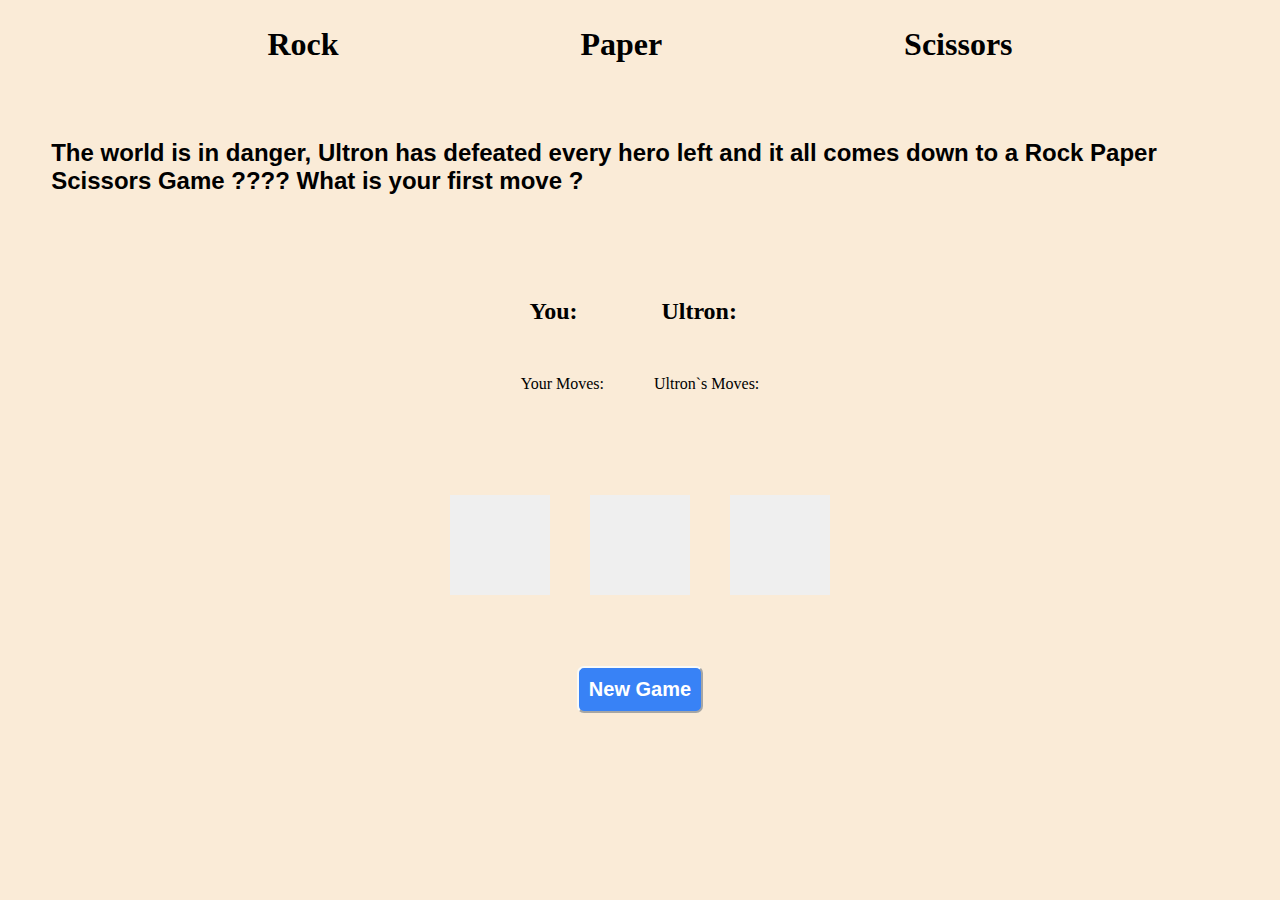
<file: index.html>
<!DOCTYPE html>
<html lang="en">
<head>
    <meta charset="UTF-8">
    <meta http-equiv="X-UA-Compatible" content="IE=edge">
    <meta name="viewport" content="width=device-width, initial-scale=1.0">
    <link rel="stylesheet" href="rockPaperScissors.css" />
    <title>Rock Paper Scissors !!!</title>
</head>
<body>
<div class = 'main'>
    <div class = 'title'> 
        <div id = 't1'>Rock</div>
        <div id = 't2'>Paper</div>
        <div id = 't3'>Scissors</div>
    </div>
    <div id = 'inf'></div>
    <div class = 'results'> 
        <div class = 'player'> 
            <div class = 'pl_sum'>
                <div id = 'pl_id'>You:</div>
                <div id = 'pl_points'></div>
            </div>
            <div class = 'pl_record'>
                <div >Your Moves:</div>
                <div id ='pl_moves'></div>
            </div>
        </div>
        <div class = 'pc' > 
            <div class = 'pc_sum'>
                <div id = 'pc_id' >Ultron:</div>
                <div id = 'pc_points'></div>
            </div>
            <div class = 'pc_record'>
                <div>Ultron`s Moves:</div>
                <div id = 'pc_moves'></div>
            </div>
        </div>

    </div>
    <div class = 'bts'>
        <button id = 'rock'></Button>
        <button id = 'paper'></Button>
        <button id = 'scissors'></Button>
    </div>
    <div class = 'footer'>
        <button id = 'restart'> New Game</button>
    </div>
    </div>
    <script src="rockPaperScissors.js"></script>
</body>
</html>
</file>
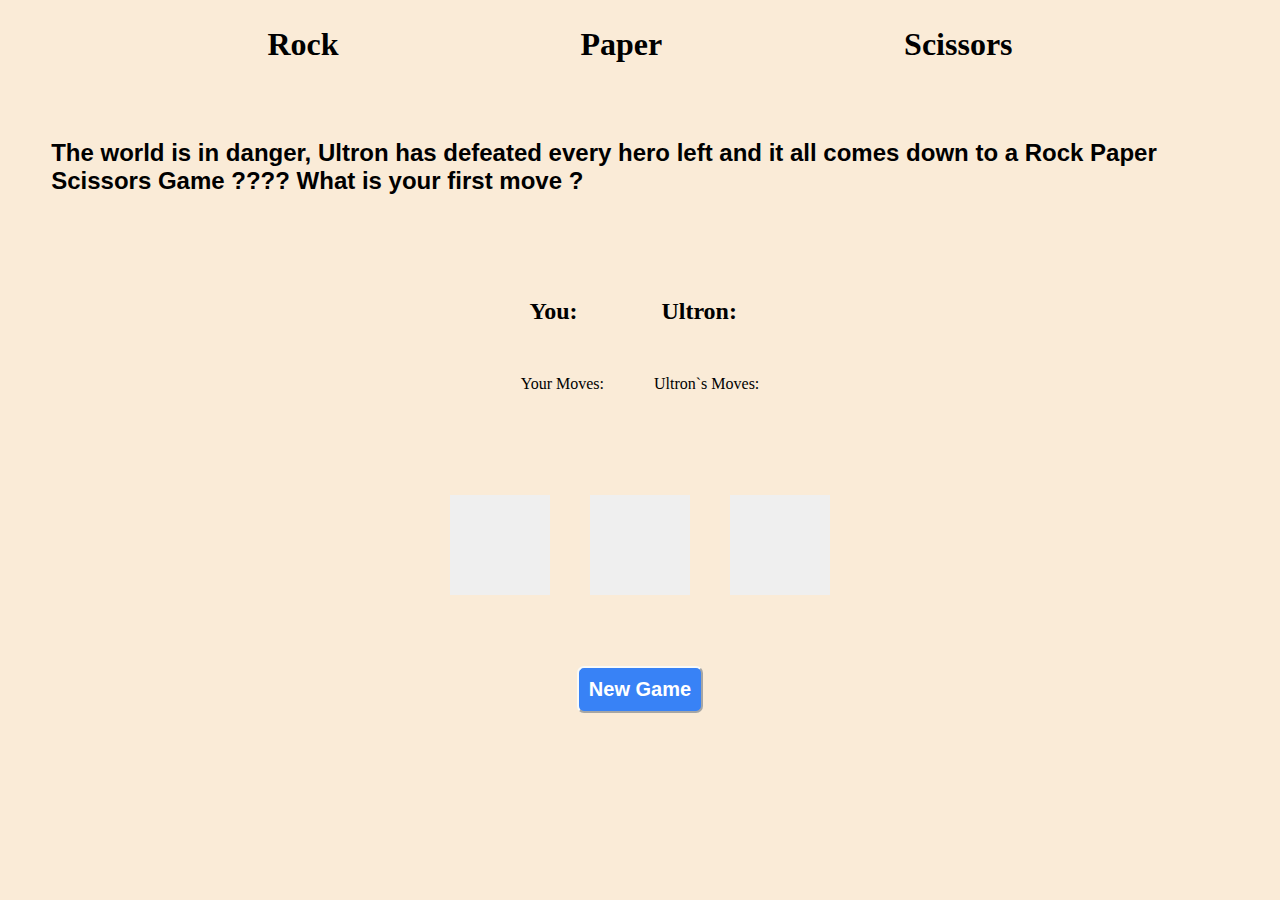
<file: rockPaperScissors.html>
<!DOCTYPE html>
<html lang="en">
<head>
    <meta charset="UTF-8">
    <meta http-equiv="X-UA-Compatible" content="IE=edge">
    <meta name="viewport" content="width=device-width, initial-scale=1.0">
    <link rel="stylesheet" href="rockPaperScissors.css" />
    <title>Rock Paper Scissors !!!</title>
</head>
<body>
<div class = 'main'>
    <div class = 'title'> 
        <div id = 't1'>Rock</div>
        <div id = 't2'>Paper</div>
        <div id = 't3'>Scissors</div>
    </div>
    <div id = 'inf'></div>
    <div class = 'results'> 
        <div class = 'player'> 
            <div class = 'pl_sum'>
                <div id = 'pl_id'>You:</div>
                <div id = 'pl_points'></div>
            </div>
            <div class = 'pl_record'>
                <div >Your Moves:</div>
                <div id ='pl_moves'></div>
            </div>
        </div>
        <div class = 'pc' > 
            <div class = 'pc_sum'>
                <div id = 'pc_id' >Ultron:</div>
                <div id = 'pc_points'></div>
            </div>
            <div class = 'pc_record'>
                <div>Ultron`s Moves:</div>
                <div id = 'pc_moves'></div>
            </div>
        </div>

    </div>
    <div class = 'bts'>
        <button id = 'rock'></Button>
        <button id = 'paper'></Button>
        <button id = 'scissors'></Button>
    </div>
    <div class = 'footer'>
        <button id = 'restart'> New Game</button>
    </div>
    </div>
    <script src="rockPaperScissors.js"></script>
</body>
</html>
</file>
<file: rockPaperScissors.css>
body{
    display: flex;
    margin:0;
    flex-direction: column;
    background-color: antiquewhite;

}
.main{
    display:flex;
    flex-direction: column;
    margin: 0;

}

.title{
    display: flex;
    padding: 2%;
    justify-content:space-evenly;
    font-weight: bold;
    font-size: xx-large;
    
}
.results{

    display:flex;
    flex-direction: row;
    justify-content:center;
    gap: 50px;
    padding: 4%;
}

.player{
    display: flex;
    flex-direction: column;
    gap: 50px ;
}

.pc{
    display : flex ;
    flex-direction: column;
    gap: 50px;
}
.pl_sum{
    display: flex;
    flex-direction: row;
    font-size: x-large;
    font-weight: 900;
    justify-content: space-around;

}
.pc_sum{
    display:flex;
    flex-direction: row;
    font-size: x-large;
    font-weight: 900;
    justify-content: space-around;
}


#inf{
    display: flex;
    justify-content:space-around ;
    padding: 4% ;
    font-family:'Franklin Gothic Medium', 'Arial Narrow', Arial, sans-serif ;
    font-weight: bold;
    font-size: x-large;
}

.bts{
    
    display: flex;
    justify-content:center;
    padding: 4% ;
    gap:40px;


}

#rock{
    background-image: url(https://w7.pngwing.com/pngs/21/946/png-transparent-pet-rock-cartoon-rock-s-pet-head-sports-equipment.png) ;
    background-repeat: no-repeat;
    background-size: 100%;
    background-position: 50% 50%;
    height: 100px;
    width: 100px;
    border: none;

}

#paper{
    background-image: url(https://i.pinimg.com/736x/4f/ae/cf/4faecfda18947d8e03ef0d188e4de42d.jpg) ;
    background-repeat: no-repeat;
    background-size: 100%;
    background-position: 50% 50%;
    height: 100px;
    width: 100px;
    border: none;

}

#scissors{
    background-image: url(https://www.nicepng.com/png/detail/86-869430_cartoon-scissors.png) ;
    background-repeat: no-repeat;
    background-size: 100%;
    background-position: 50% 50%;
    height: 100px;
    width: 100px;
    border: none;

}

.footer{
    display:flex;
    justify-content: center;
    padding: 20px
}

#restart{
    background-color: #3882F6 ;
    color:white;
    font-size: 20px;
    font-weight: bold;
    border-radius: 7px;
    border-width: 2px;
    border-color: #F9FAF8;
    padding:10px

}
</file>
